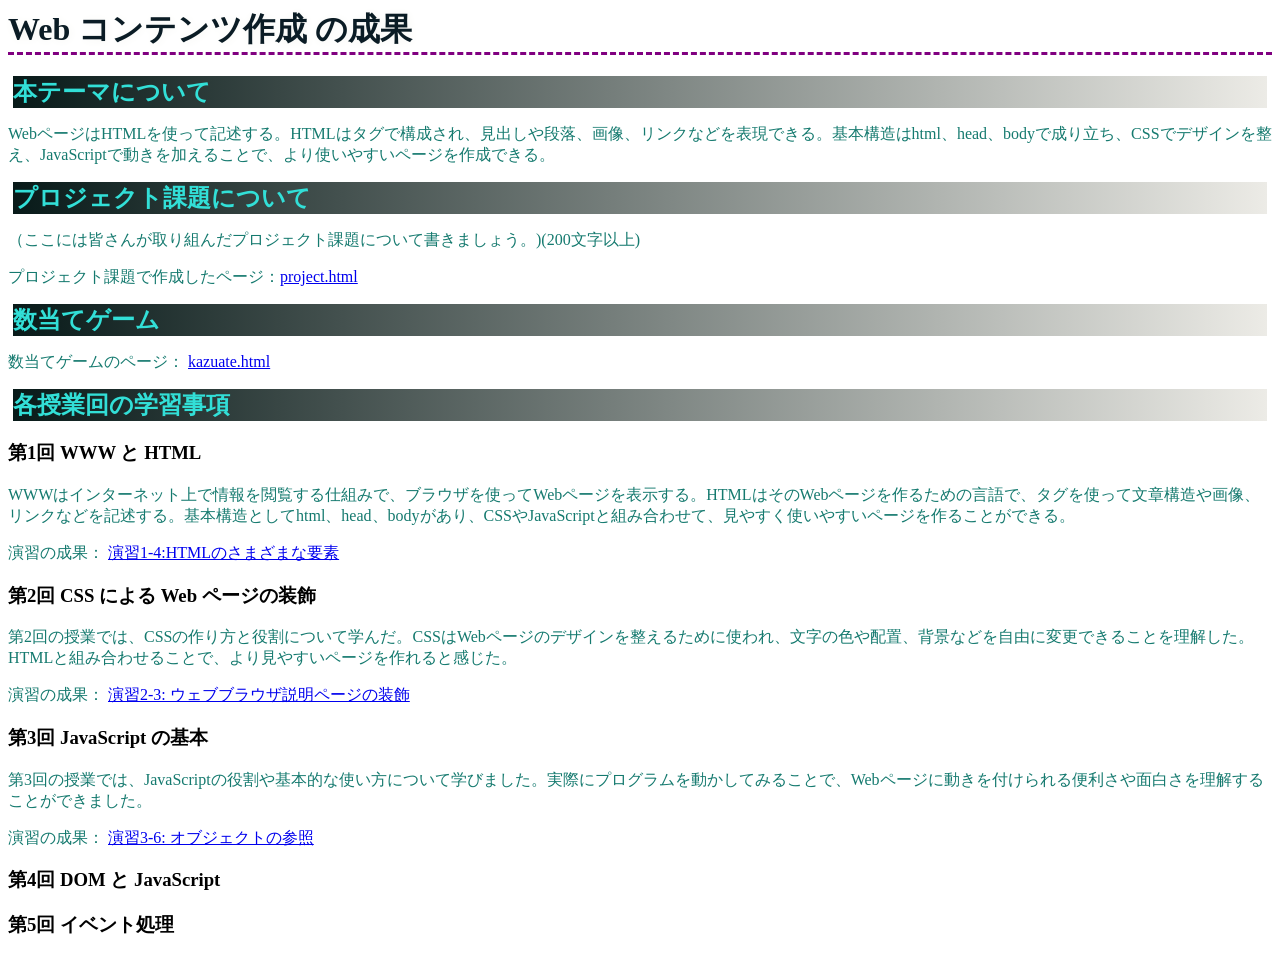
<file: index.html>
<html>
  <head>
    <meta charset="utf-8">
    <title>My CSS exercise</title>
    <link rel="stylesheet" href="style.css">
  </head>
  <body>
    <h1>Web コンテンツ作成 の成果</h1>

    <h2>本テーマについて</h2>
      <p>WebページはHTMLを使って記述する。HTMLはタグで構成され、見出しや段落、画像、リンクなどを表現できる。基本構造はhtml、head、bodyで成り立ち、CSSでデザインを整え、JavaScriptで動きを加えることで、より使いやすいページを作成できる。</p>

    <h2>プロジェクト課題について</h2>
      <p>（ここには皆さんが取り組んだプロジェクト課題について書きましょう。)(200文字以上)</p>
      <p>プロジェクト課題で作成したページ：<a href=project.html
      title="project.html"
      target="_blank">project.html</a></p>

    <h2>数当てゲーム</h2>
       
       <p>数当てゲームのページ：
        <a href=kazuate.html
           
           target="_blank">kazuate.html</a>
        </p>

    <h2>各授業回の学習事項</h2>

    <h3>第1回 WWW と HTML </h3>
      <p>WWWはインターネット上で情報を閲覧する仕組みで、ブラウザを使ってWebページを表示する。HTMLはそのWebページを作るための言語で、タグを使って文章構造や画像、リンクなどを記述する。基本構造としてhtml、head、bodyがあり、CSSやJavaScriptと組み合わせて、見やすく使いやすいページを作ることができる。</p>
       <p>演習の成果：
        <a href=practice-html/elements.html
        title="演習1-4: HTMLのさまざまな要素"
        target="_blank">演習1-4:HTMLのさまざまな要素</a>
       </p>

    <h3>第2回 CSS による Web ページの装飾 </h3>
       <p>第2回の授業では、CSSの作り方と役割について学んだ。CSSはWebページのデザインを整えるために使われ、文字の色や配置、背景などを自由に変更できることを理解した。HTMLと組み合わせることで、より見やすいページを作れると感じた。</p>
        <p>演習の成果：
         <a href=practice-css/browser-intro.html
         target="_blank">演習2-3: ウェブブラウザ説明ページの装飾</a>
        </p>

    <h3>第3回 JavaScript の基本 </h3>
      <p>第3回の授業では、JavaScriptの役割や基本的な使い方について学びました。実際にプログラムを動かしてみることで、Webページに動きを付けられる便利さや面白さを理解することができました。</p>
       <p>演習の成果：
        <a href=practice-js/obj-practice.html
        target="_blank">演習3-6: オブジェクトの参照</a>
       </p>

    <h3>第4回 DOM と JavaScript </h3>
    <h3>第5回 イベント処理 </h3>

  </body>
</html>
</file>
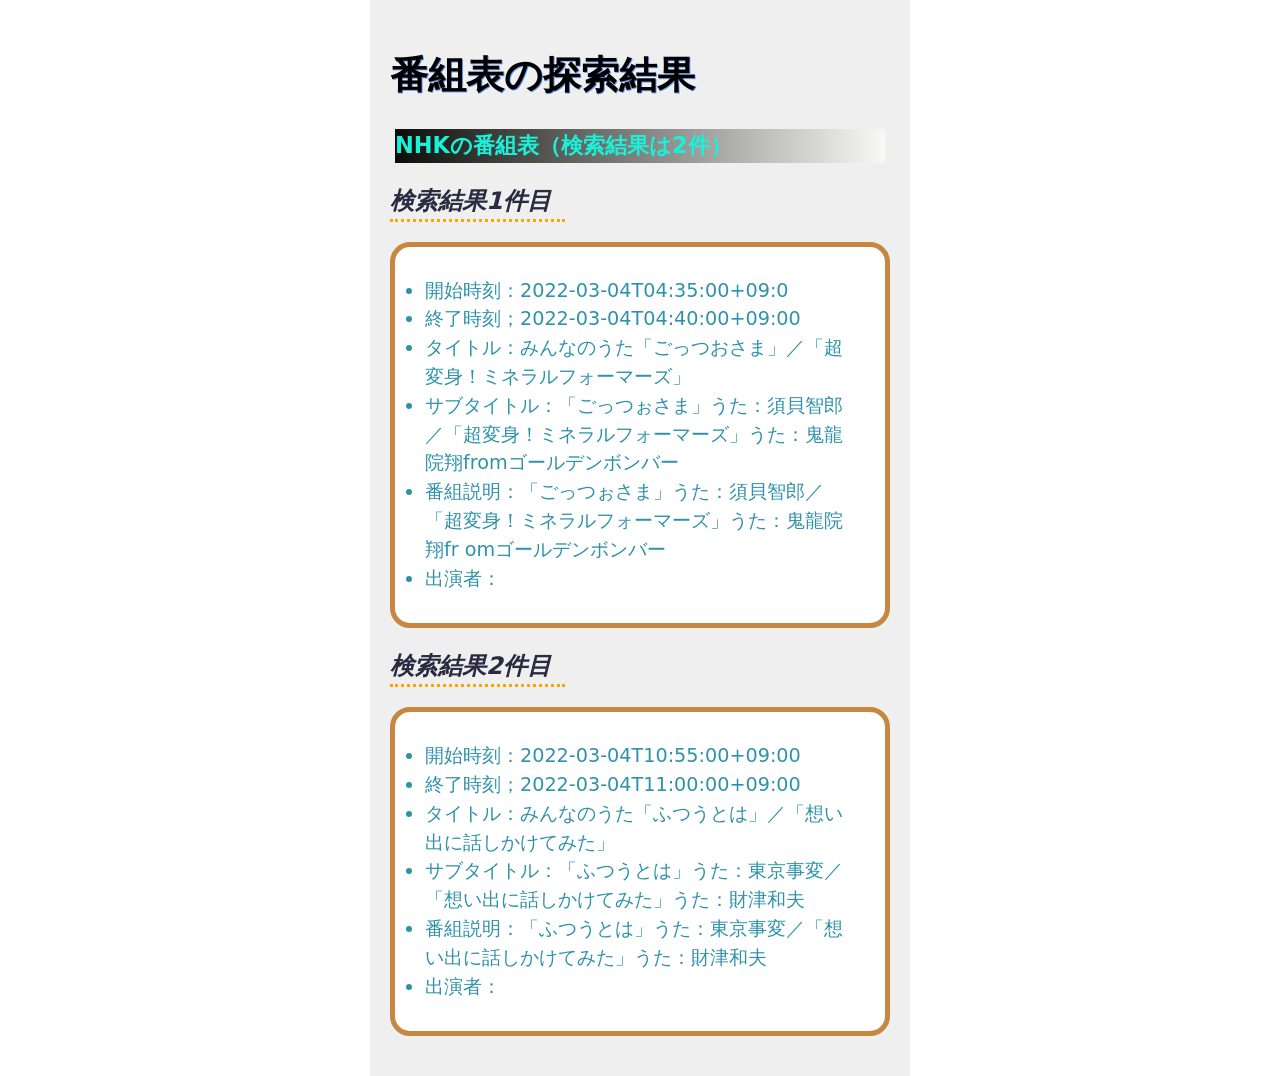
<file: project.html>
<!DOCTYPE html>
<html>
  <head>
    
    <meta charset="utf-8">
    <title>My CSS exercise</title>
    <link rel="stylesheet" href="project.css">
    <script src="tv-program.js" defer></script>
  </head>
    <body>
        <h1>番組表の探索結果</h1>
        <h3>NHKの番組表（検索結果は2件）</h3>
        <h2>検索結果1件目</h2>

          <ul>
            <li>開始時刻：2022-03-04T04:35:00+09:0</li>
            <li>終了時刻；2022-03-04T04:40:00+09:00</li>
            <li>タイトル：みんなのうた「ごっつおさま」／「超変身！ミネラルフォーマーズ」</li>
            <li>サブタイトル：「ごっつぉさま」うた：須貝智郎／「超変身！ミネラルフォーマーズ」うた：鬼龍院翔fromゴールデンボンバー</li>
            <li>番組説明：「ごっつぉさま」うた：須貝智郎／「超変身！ミネラルフォーマーズ」うた：鬼龍院翔fr omゴールデンボンバー</li>
            <li>出演者：</li>
          </ul>
        
        <h2>検索結果2件目</h2>
           
           <ul>
            <li>開始時刻：2022-03-04T10:55:00+09:00</li>
            <li>終了時刻；2022-03-04T11:00:00+09:00</li>
            <li>タイトル：みんなのうた「ふつうとは」／「想い出に話しかけてみた」</li>
            <li>サブタイトル：「ふつうとは」うた：東京事変／「想い出に話しかけてみた」うた：財津和夫</li>
            <li>番組説明：「ふつうとは」うた：東京事変／「想い出に話しかけてみた」うた：財津和夫</li>
            <li>出演者：</li>
           </ul>


    </body>
</html>
</file>
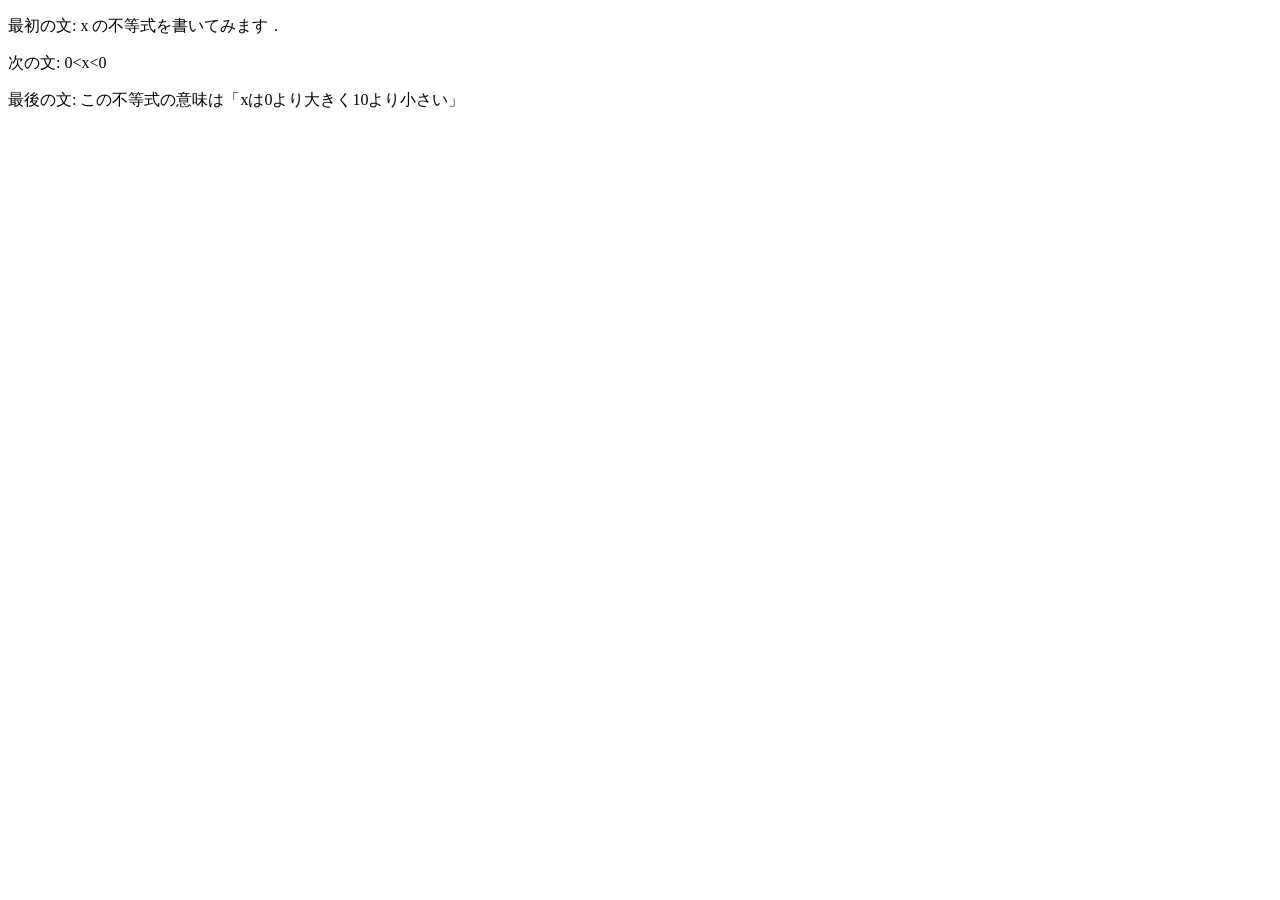
<file: practice-html/structure.html>
<!DOCTYPE html>
<html>
  <head>
    <meta charset="utf-8">
    <title>演習1-3</title>
  </head>
  <body>
    
    <p>最初の文: x の不等式を書いてみます．
   <p>次の文: 0&lt;x&lt;0</p>
   <p>最後の文: この不等式の意味は「xは0より大きく10より小さい」</p>

    

  </body>
</html>
</file>
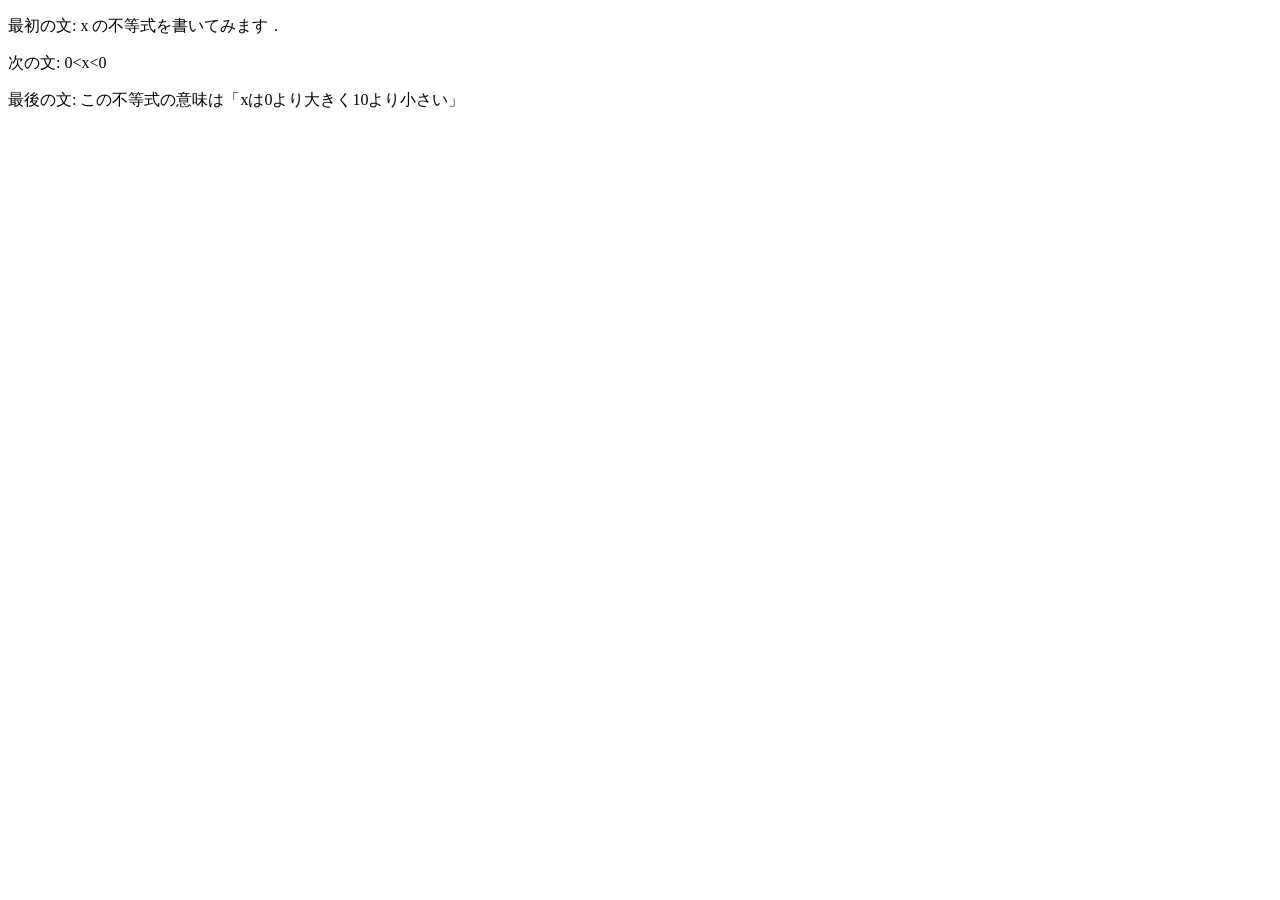
<file: practice-html/演習1-3.html>
<!DOCTYPE html>
<html>
  <head>
    <meta charset="utf-8">
    <title>演習1-3</title>
  </head>
  <body>
    
    <p>最初の文: x の不等式を書いてみます．
   <p>次の文: 0&lt;x&lt;0</p>
   <p>最後の文: この不等式の意味は「xは0より大きく10より小さい」</p>

    

  </body>
</html>
</file>
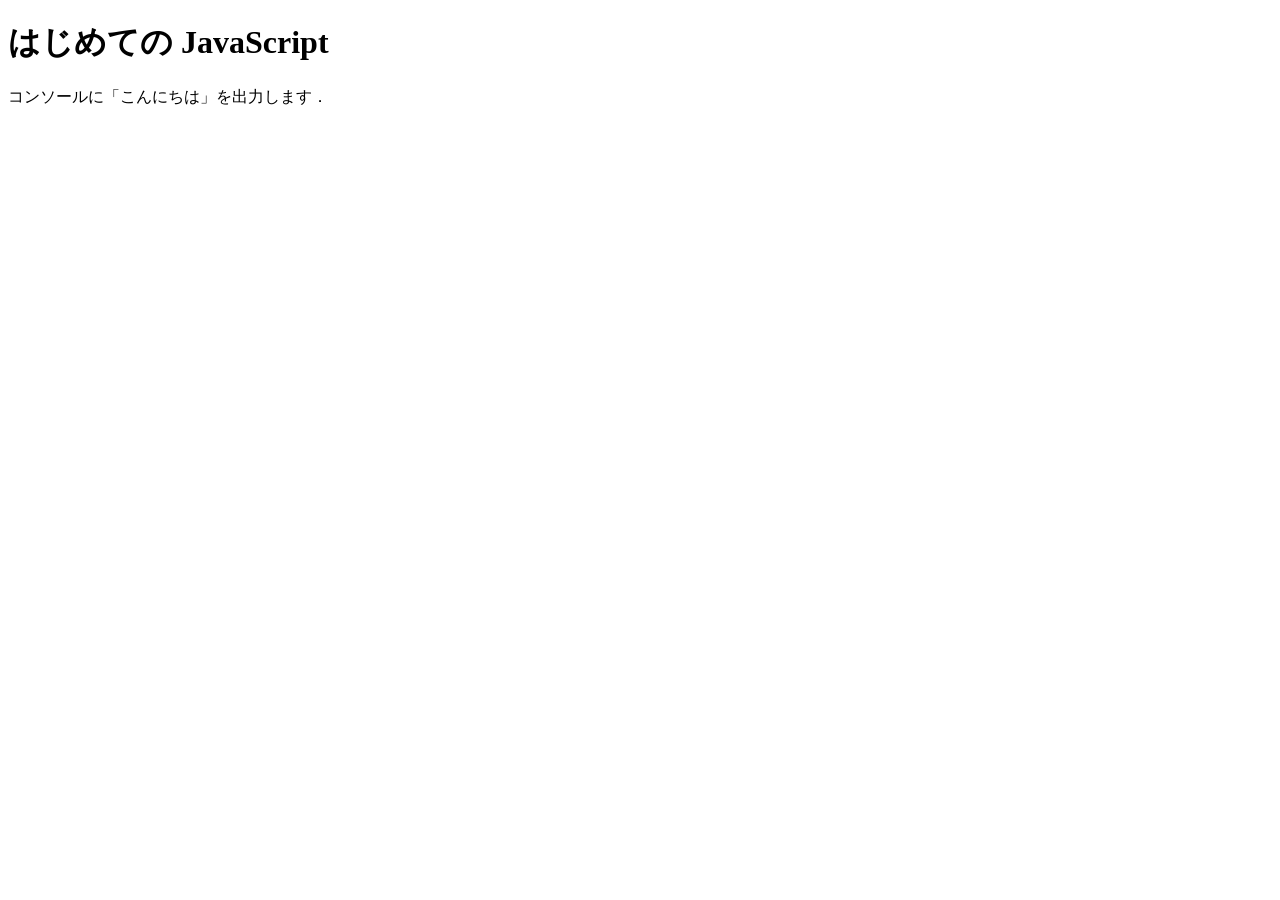
<file: practice-js/jsintro.html>
<!DOCTYPE html>
<html>
  <head>
    <meta charset="utf-8">
    <title>はじめての JavaScript</title>

    <script src="hello.js" defer></script>
  </head>

  <body>
    <h1>はじめての JavaScript</h1>

    <p>コンソールに「こんにちは」を出力します．</p>
  </body>
</html>
</file>
<file: style.css>
p {
    color: rgb(21, 122, 111);
    text-shadow: rgb(31, 29, 29);
}
 
h1 {
    color: rgb(11, 28, 37);
    background-color: rgb(255, 255, 255);
    text-shadow: 1px 1px 10px rgb(245, 245, 241);
    border-bottom: 3px dashed purple;
    font-size: 2rem;
}
 

h2 {
    color: rgb(44, 184, 240);
    margin: 5px;
    font-family: cursive;
    color: #54abea;
    background: linear-gradient(to right,rgb(8, 26, 25),#ecebe6);
    
    color: rgb(50, 223, 215);
}
</file>
<file: project.css>
html {
  background-color: white;
}
 
body {
  font: 1.2em / 1.5 system-ui;
  padding: 20px;
  width: 500px;
  background-color: #efefef;
  margin: 0 auto;
}
h1 {
  text-shadow:
    1px 1px 1px rgb(100, 149, 233),
    2px 2px 1px white;
}
 
h2 {
    color: rgb(42, 42, 64);
  font-style: italic;
  font-size: 1.5rem;
  border-bottom: 3px dotted orange;
  width: 35%;
}
h3{
    color: rgb(21, 103, 6);
  margin: 5px;
  color: #1af1d8;
  background: linear-gradient(to right,rgb(12, 12, 9),#f8f8f6);
}
ul {
  background-color: white;
  border: 5px solid rgb(198, 136, 64);
  padding: 30px;
  border-radius: 20px;
}
li{
    color: rgb(46, 146, 171);
}
</file>
